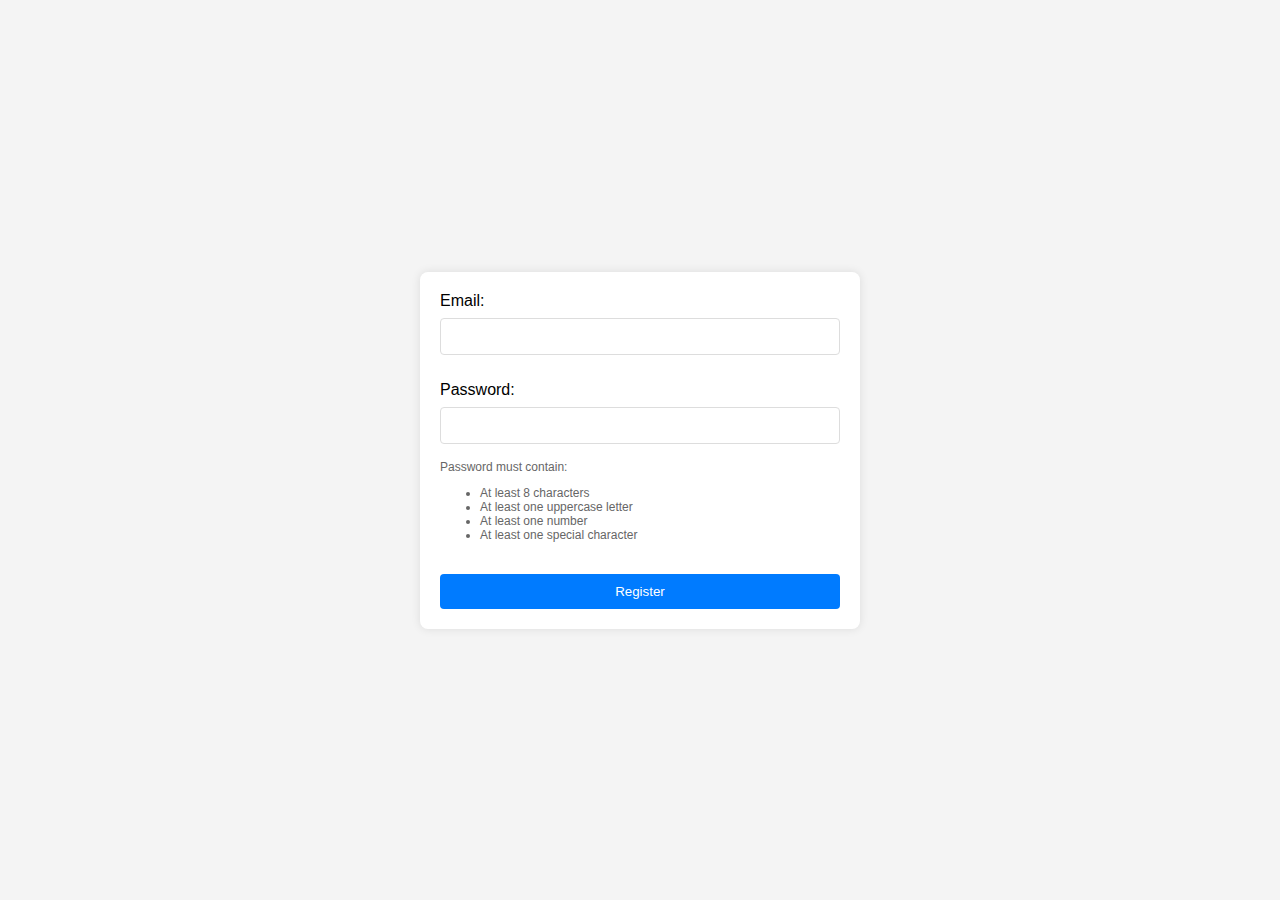
<file: frontend/templates/index.html>
<!DOCTYPE html>
<html lang="en">
<head>
    <meta charset="UTF-8">
    <meta name="viewport" content="width=device-width, initial-scale=1.0">
    <title>Registration Form</title>
    <style>
        body {
            font-family: Arial, sans-serif;
            margin: 0;
            padding: 0;
            display: flex;
            justify-content: center;
            align-items: center;
            height: 100vh;
            background-color: #f4f4f4;
        }
        .container {
            background-color: #fff;
            padding: 20px;
            border-radius: 8px;
            box-shadow: 0 0 10px rgba(0, 0, 0, 0.1);
            width: 100%;
            max-width: 400px;
        }
        form {
            display: flex;
            flex-direction: column;
        }
        label {
            margin-bottom: 8px;
        }
        input[type="email"],
        input[type="password"] {
            padding: 10px;
            margin-bottom: 16px;
            border: 1px solid #ddd;
            border-radius: 4px;
        }
        button {
            padding: 10px;
            background-color: #007bff;
            color: #fff;
            border: none;
            border-radius: 4px;
            cursor: pointer;
        }
        button:hover:not(:disabled) {
            background-color: #0056b3;
        }
        button:disabled {
            background-color: #cccccc;
            cursor: not-allowed;
        }
        .error {
            color: #dc3545;
            font-size: 14px;
            margin-bottom: 10px;
        }
        .success {
            color: #28a745;
            font-size: 14px;
            margin-bottom: 10px;
        }
        .password-requirements {
            font-size: 12px;
            color: #666;
            margin-bottom: 10px;
        }
    </style>
</head>
<body>
    <div class="container">
        <form id="registrationForm">
            <div id="messageArea"></div>
            
            <label for="email">Email:</label>
            <input type="email" id="email" name="email" required>
            <div class="error" id="emailError"></div>

            <label for="password">Password:</label>
            <input type="password" id="password" name="password" required>
            <div class="password-requirements">
                Password must contain:
                <ul>
                    <li>At least 8 characters</li>
                    <li>At least one uppercase letter</li>
                    <li>At least one number</li>
                    <li>At least one special character</li>
                </ul>
            </div>
            <div class="error" id="passwordError"></div>

            <button type="submit" id="submitButton">Register</button>
        </form>
    </div>

    <script>
        document.getElementById('registrationForm').addEventListener('submit', async (e) => {
            e.preventDefault();
            
            const email = document.getElementById('email').value;
            const password = document.getElementById('password').value;
            const submitButton = document.getElementById('submitButton');
            const messageArea = document.getElementById('messageArea');
            const emailError = document.getElementById('emailError');
            const passwordError = document.getElementById('passwordError');

            // Reset error messages
            emailError.textContent = '';
            passwordError.textContent = '';
            messageArea.textContent = '';
            messageArea.className = '';

            // Validate email
            if (!email.endsWith('@gmail.com')) {
                emailError.textContent = 'Please use a Gmail address';
                return;
            }

            // Validate password
            const passwordRegex = /^(?=.*[A-Z])(?=.*\d)(?=.*[@$!%*?&])[A-Za-z\d@$!%*?&]{8,}$/;
            if (!passwordRegex.test(password)) {
                passwordError.textContent = 'Password does not meet requirements';
                return;
            }

            // Disable button and show loading state
            submitButton.disabled = true;
            submitButton.textContent = 'Registering...';

            try {
                const response = await fetch('/register', {
                    method: 'POST',
                    headers: {
                        'Content-Type': 'application/x-www-form-urlencoded',
                    },
                    body: new URLSearchParams({
                        email: email,
                        password: password
                    })
                });

                const data = await response.json();

                if (response.ok) {
                    messageArea.textContent = data.message;
                    messageArea.className = 'success';
                    document.getElementById('registrationForm').reset();
                } else {
                    messageArea.textContent = data.error;
                    messageArea.className = 'error';
                }
            } catch (error) {
                messageArea.textContent = 'An error occurred. Please try again.';
                messageArea.className = 'error';
            } finally {
                submitButton.disabled = false;
                submitButton.textContent = 'Register';
            }
        });
    </script>
</body>
</html>
</file>
